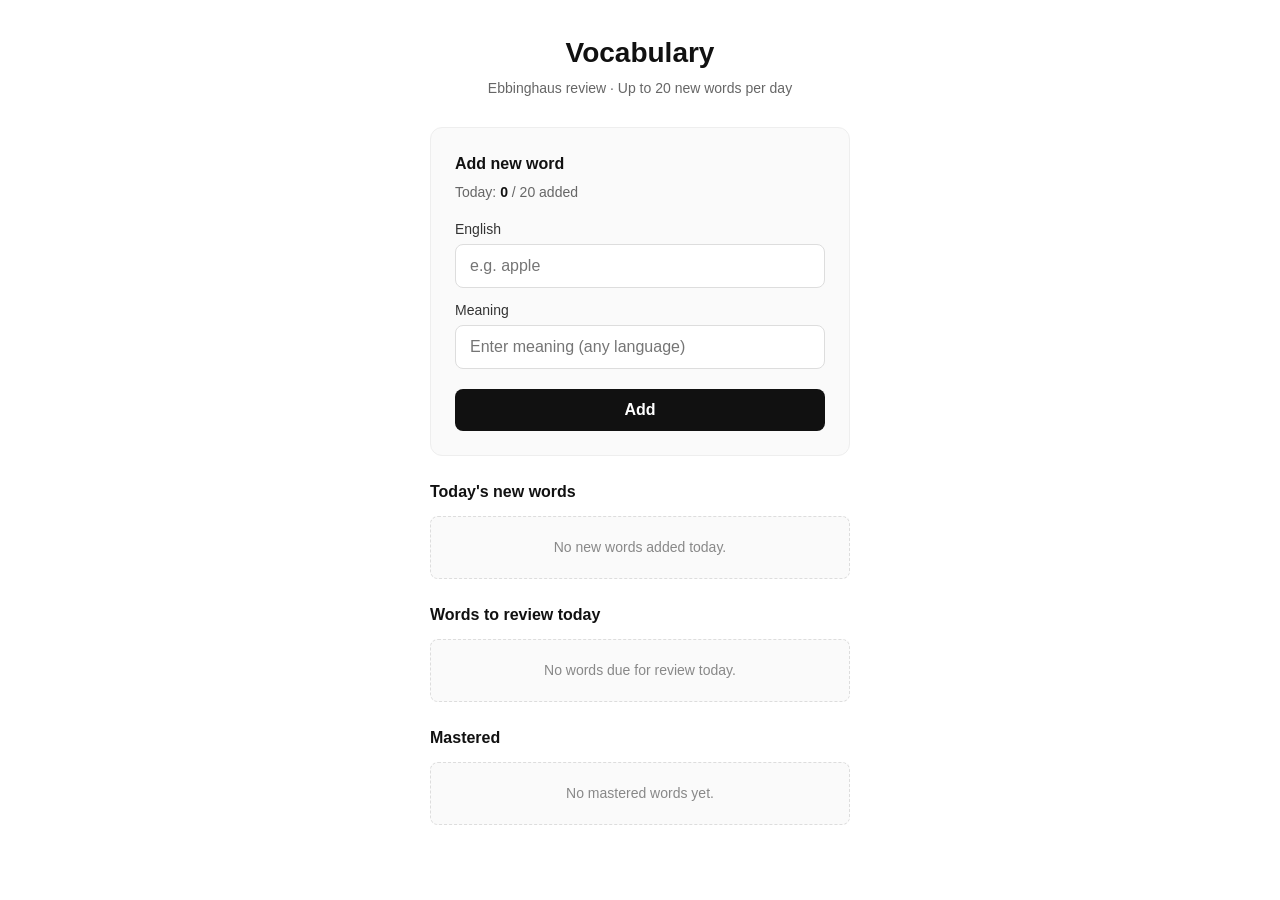
<file: index.html>
<!DOCTYPE html>
<html lang="en">
<head>
  <meta charset="UTF-8" />
  <meta name="viewport" content="width=device-width, initial-scale=1.0" />
  <meta name="theme-color" content="#111" />
  <title>Vocabulary Review</title>
  <link rel="stylesheet" href="style.css" />
  <link rel="manifest" href="manifest.json" />
</head>
<body>
  <div class="app">
    <header>
      <h1>Vocabulary</h1>
      <p class="subtitle">Ebbinghaus review · Up to 20 new words per day</p>
    </header>

    <section class="add-form">
      <h2>Add new word</h2>
      <p class="daily-count">Today: <span id="todayCount">0</span> / 20 added</p>
      <form id="addWordForm">
        <label>English <input type="text" id="english" placeholder="e.g. apple" required /></label>
        <label>Meaning <input type="text" id="chinese" placeholder="Enter meaning (any language)" required /></label>
        <button type="submit">Add</button>
      </form>
    </section>

    <section class="word-list">
      <h2>Today's new words</h2>
      <div id="newWordsList"></div>
    </section>

    <section class="word-list">
      <h2>Words to review today</h2>
      <div id="reviewWordsList"></div>
    </section>

    <section class="word-list mastered-section">
      <h2>Mastered</h2>
      <div id="masteredWordsList"></div>
    </section>
  </div>

  <script src="script.js"></script>
  <script>
    if ("serviceWorker" in navigator) {
      window.addEventListener("load", function () {
        navigator.serviceWorker.register("sw.js").catch(function (err) {
          console.log("Service worker registration failed:", err);
        });
      });
    }
  </script>
</body>
</html>
</file>
<file: style.css>
* {
  box-sizing: border-box;
}

body {
  margin: 0;
  font-family: -apple-system, BlinkMacSystemFont, "Segoe UI", Roboto, sans-serif;
  background: #fff;
  color: #111;
  min-height: 100vh;
  padding: 20px 16px;
  line-height: 1.5;
}

.app {
  max-width: 420px;
  margin: 0 auto;
}

/* Header */
header {
  text-align: center;
  margin-bottom: 28px;
}

header h1 {
  margin: 0 0 4px;
  font-size: 1.75rem;
  font-weight: 600;
  color: #111;
}

.subtitle {
  margin: 0;
  font-size: 0.875rem;
  color: #666;
}

/* Add form */
.add-form {
  background: #fafafa;
  padding: 24px;
  border-radius: 12px;
  margin-bottom: 24px;
  border: 1px solid #eee;
}

.add-form h2 {
  margin: 0 0 6px;
  font-size: 1rem;
  font-weight: 600;
  color: #111;
}

.daily-count {
  margin: 0 0 16px;
  font-size: 0.875rem;
  color: #666;
}

.daily-count span {
  font-weight: 600;
  color: #111;
}

.add-form label {
  display: block;
  margin-bottom: 12px;
  font-size: 0.875rem;
  color: #333;
}

.add-form input {
  width: 100%;
  padding: 12px 14px;
  margin-top: 4px;
  border: 1px solid #ddd;
  border-radius: 8px;
  font-size: 1rem;
  background: #fff;
  color: #111;
}

.add-form input:focus {
  outline: none;
  border-color: #111;
  box-shadow: 0 0 0 2px rgba(0, 0, 0, 0.08);
}

.add-form button[type="submit"] {
  margin-top: 8px;
  width: 100%;
  padding: 12px;
  border: none;
  border-radius: 8px;
  background: #111;
  color: #fff;
  font-size: 1rem;
  font-weight: 600;
  cursor: pointer;
  transition: background 0.2s, opacity 0.2s;
}

.add-form button[type="submit"]:hover {
  background: #333;
}

.add-form button[type="submit"]:active {
  opacity: 0.9;
}

/* Sections */
.word-list {
  margin-bottom: 24px;
}

.word-list h2 {
  margin: 0 0 12px;
  font-size: 1rem;
  font-weight: 600;
  color: #111;
}

/* Word cards */
.word-card {
  background: #fff;
  padding: 18px 20px;
  border-radius: 12px;
  border: 1px solid #eee;
  margin-bottom: 10px;
  box-shadow: 0 1px 3px rgba(0, 0, 0, 0.06);
}

.word-card .en {
  font-size: 1.2rem;
  font-weight: 600;
  color: #111;
  margin: 0 0 6px;
}

.word-card .zh {
  font-size: 0.95rem;
  color: #333;
  margin: 0 0 10px;
}

.word-card .meta {
  font-size: 0.75rem;
  color: #888;
  margin-bottom: 14px;
}

.word-card .actions {
  display: flex;
  flex-wrap: wrap;
  gap: 8px;
}

.word-card .btn {
  padding: 8px 14px;
  border: none;
  border-radius: 8px;
  font-size: 0.8125rem;
  font-weight: 500;
  cursor: pointer;
  transition: background 0.2s, color 0.2s;
}

.word-card .btn-remembered {
  background: #111;
  color: #fff;
}

.word-card .btn-remembered:hover {
  background: #333;
}

.word-card .btn-forgot {
  background: #f0f0f0;
  color: #333;
  border: 1px solid #ddd;
}

.word-card .btn-forgot:hover {
  background: #e5e5e5;
}

.word-card .btn-master {
  background: #fff;
  color: #666;
  border: 1px solid #ddd;
}

.word-card .btn-master:hover {
  background: #fafafa;
  color: #111;
}

.mastered-section .word-card--mastered {
  background: #fafafa;
}

.word-card .btn-restore {
  margin-top: 6px;
  padding: 8px 14px;
  border: 1px solid #111;
  border-radius: 8px;
  background: #fff;
  color: #111;
  font-size: 0.8125rem;
}

.word-card .btn-restore:hover {
  background: #111;
  color: #fff;
}

/* Empty state */
.empty-hint {
  color: #888;
  font-size: 0.875rem;
  padding: 20px;
  text-align: center;
  background: #fafafa;
  border-radius: 8px;
  border: 1px dashed #ddd;
  margin: 0;
}

/* Mobile-friendly */
@media (min-width: 768px) {
  body {
    padding: 32px 24px;
  }

  .app {
    max-width: 420px;
  }
}
</file>
